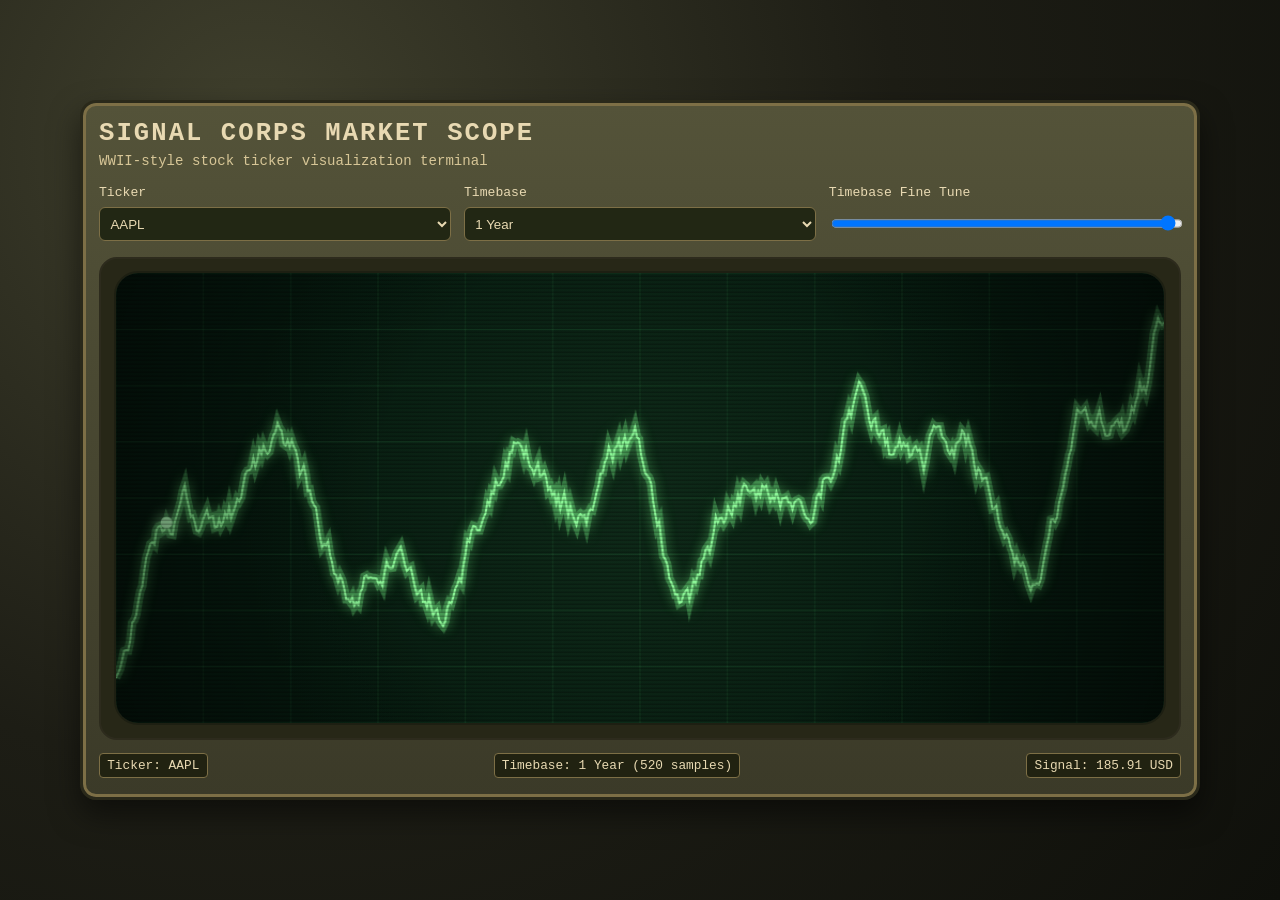
<file: PiKit/stock-oscilloscope-app/index.html>
<!doctype html>
<html lang="en">
  <head>
    <meta charset="UTF-8" />
    <meta name="viewport" content="width=device-width, initial-scale=1.0" />
    <title>WWII Oscilloscope Stock Ticker</title>
    <link rel="stylesheet" href="styles.css" />
  </head>
  <body>
    <main class="console">
      <header class="panel-header">
        <h1>Signal Corps Market Scope</h1>
        <p>WWII-style stock ticker visualization terminal</p>
      </header>

      <section class="controls" aria-label="Chart controls">
        <label>
          Ticker
          <select id="tickerSelect">
            <option>AAPL</option>
            <option>MSFT</option>
            <option>NVDA</option>
            <option>TSLA</option>
            <option>SPY</option>
          </select>
        </label>

        <label>
          Timebase
          <select id="timebaseSelect">
            <option value="24">1 Day</option>
            <option value="120">1 Week</option>
            <option value="260">1 Month</option>
            <option value="390">3 Months</option>
            <option value="520" selected>1 Year</option>
          </select>
        </label>

        <label>
          Timebase Fine Tune
          <input id="timebaseKnob" type="range" min="24" max="520" value="520" step="1" />
        </label>
      </section>

      <section class="crt-shell">
        <div class="crt-bezel">
          <canvas id="scope" width="980" height="420" aria-label="Stock chart oscilloscope display"></canvas>
          <div class="scanline-overlay" aria-hidden="true"></div>
          <div class="vignette-overlay" aria-hidden="true"></div>
        </div>
      </section>

      <footer class="status-strip">
        <span id="statusTicker">Ticker: AAPL</span>
        <span id="statusTimebase">Timebase: 1 Year</span>
        <span id="statusPrice">Signal: --</span>
      </footer>
    </main>

    <script src="app.js"></script>
  </body>
</html>
</file>
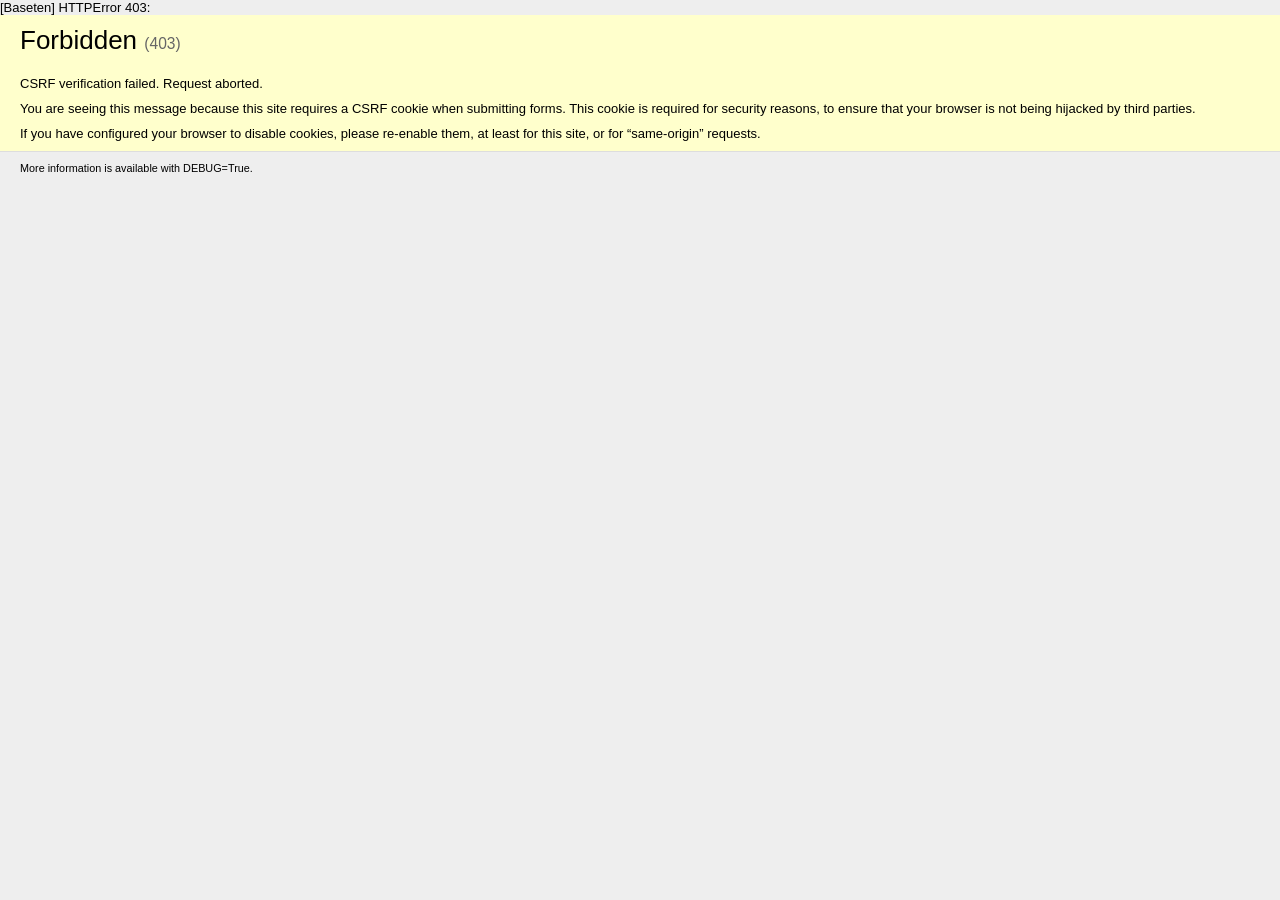
<file: FunKit/AI Response.html>
[Baseten] HTTPError 403: 
<!DOCTYPE html>
<html lang="en">
<head>
  <meta http-equiv="content-type" content="text/html; charset=utf-8">
  <meta name="robots" content="NONE,NOARCHIVE">
  <title>403 Forbidden</title>
  <style type="text/css">
    html * { padding:0; margin:0; }
    body * { padding:10px 20px; }
    body * * { padding:0; }
    body { font:small sans-serif; background:#eee; color:#000; }
    body>div { border-bottom:1px solid #ddd; }
    h1 { font-weight:normal; margin-bottom:.4em; }
    h1 span { font-size:60%; color:#666; font-weight:normal; }
    #info { background:#f6f6f6; }
    #info ul { margin: 0.5em 4em; }
    #info p, #summary p { padding-top:10px; }
    #summary { background: #ffc; }
    #explanation { background:#eee; border-bottom: 0px none; }
  </style>
</head>
<body>
<div id="summary">
  <h1>Forbidden <span>(403)</span></h1>
  <p>CSRF verification failed. Request aborted.</p>


  <p>You are seeing this message because this site requires a CSRF cookie when submitting forms. This cookie is required for security reasons, to ensure that your browser is not being hijacked by third parties.</p>
  <p>If you have configured your browser to disable cookies, please re-enable them, at least for this site, or for “same-origin” requests.</p>

</div>

<div id="explanation">
  <p><small>More information is available with DEBUG=True.
</file>
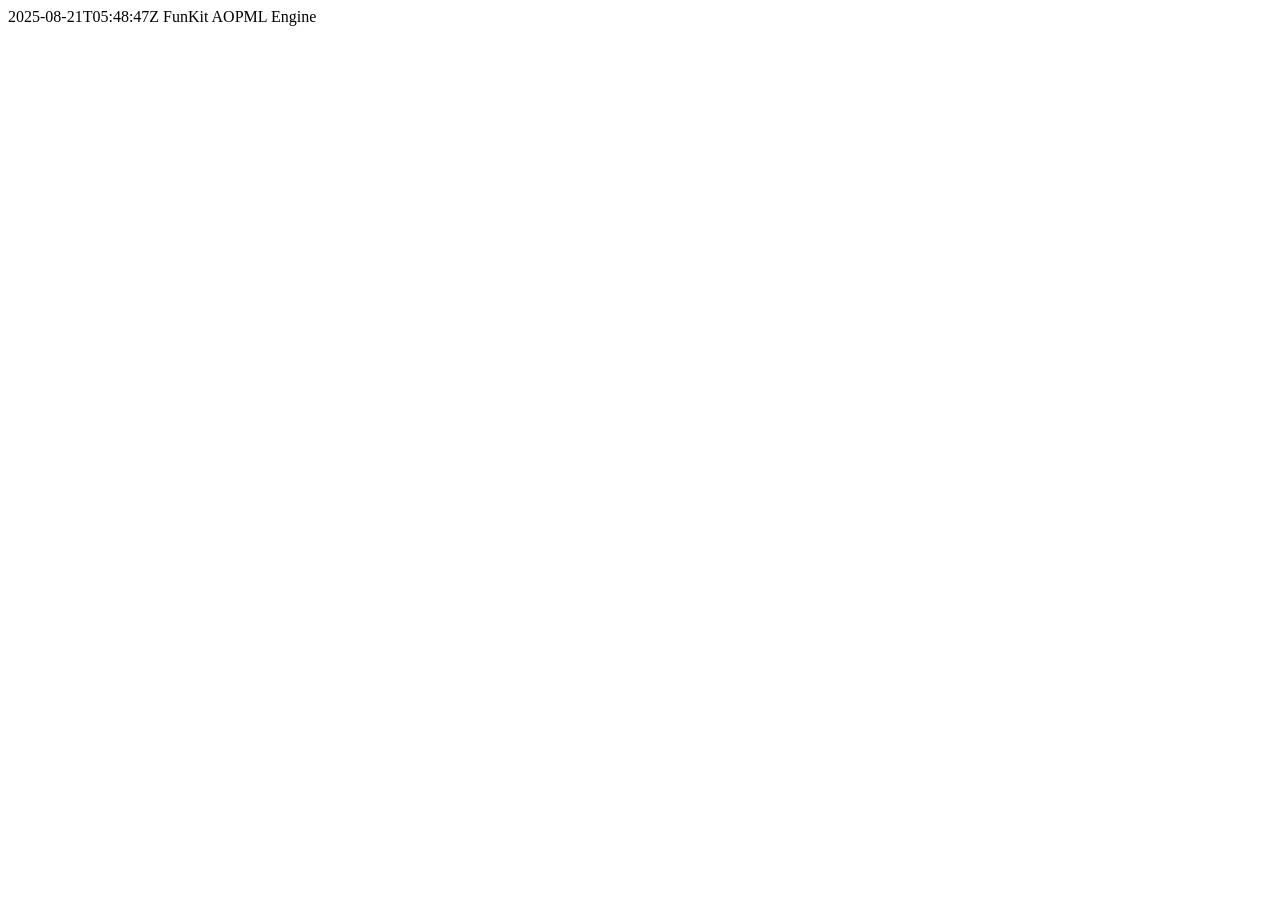
<file: FunKit/MSN _OPML_.html>
<?xml version="1.0" encoding="UTF-8"?>
<opml version="2.0">
  <head>
    <title>MSN (OPML)</title>
    <dateCreated>2025-08-21T05:48:47Z</dateCreated>
    <generator>FunKit AOPML Engine</generator>
  </head>
  <body>
  <outline text="Document"/>
  </body>
</opml>
</file>
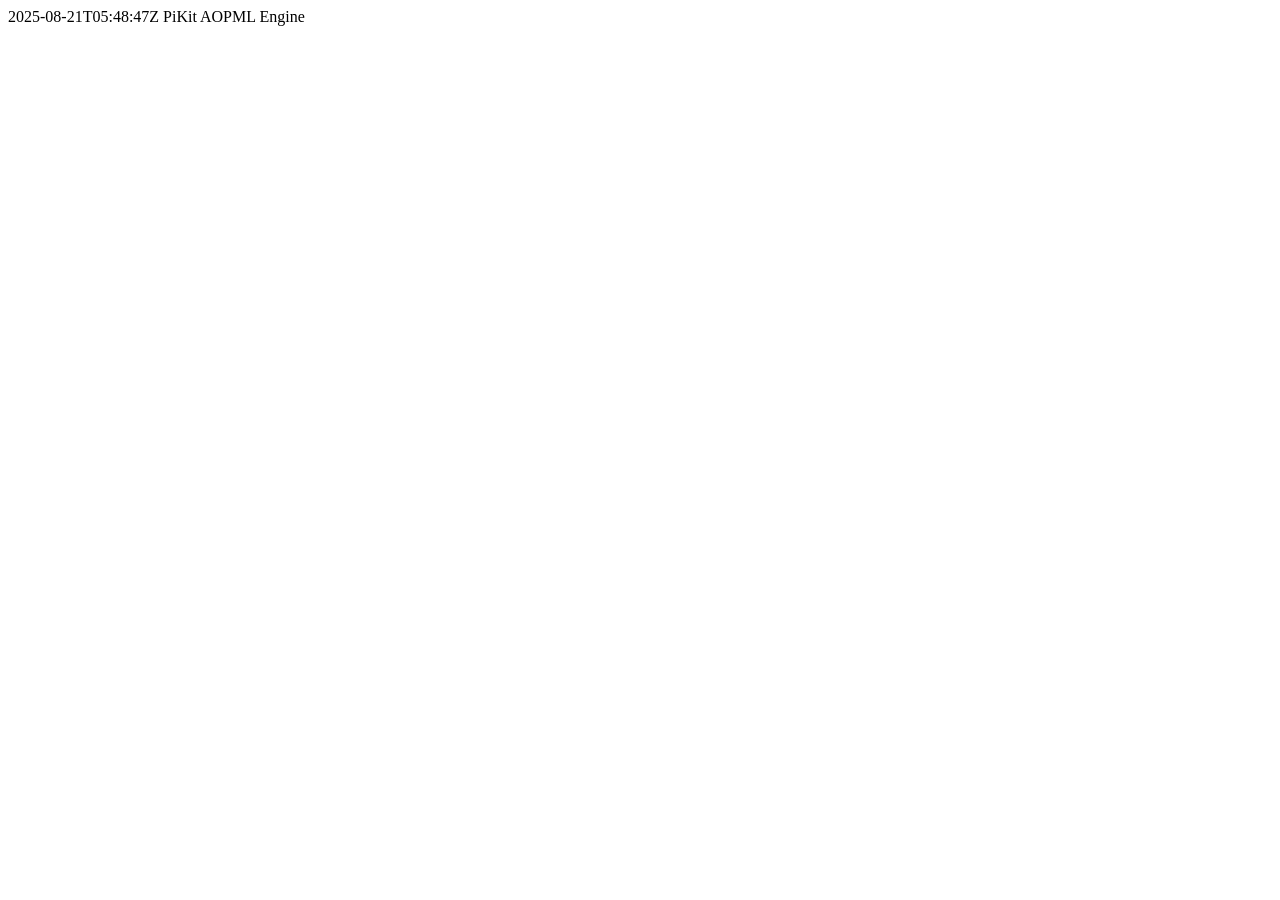
<file: PiKit/MSN _OPML_.html>
<?xml version="1.0" encoding="UTF-8"?>
<opml version="2.0">
  <head>
    <title>MSN (OPML)</title>
    <dateCreated>2025-08-21T05:48:47Z</dateCreated>
    <generator>PiKit AOPML Engine</generator>
  </head>
  <body>
  <outline text="Document"/>
  </body>
</opml>
</file>
<file: PiKit/stock-oscilloscope-app/styles.css>
:root {
  --panel: #545339;
  --panel-dark: #3b3a28;
  --brass: #ad8f57;
  --crt-bg: #061a0f;
  --trace: #7dff8c;
  --trace-soft: rgba(125, 255, 140, 0.34);
  --text: #e8d9b2;
}

* {
  box-sizing: border-box;
}

body {
  margin: 0;
  font-family: "Courier New", Courier, monospace;
  background: radial-gradient(circle at 20% 15%, #40402d 0%, #1d1d15 50%, #0f100b 100%);
  color: var(--text);
  min-height: 100vh;
  display: grid;
  place-items: center;
  padding: 1.5rem;
}

.console {
  width: min(1120px, 100%);
  background: linear-gradient(var(--panel), var(--panel-dark));
  border: 3px solid #2a291a;
  border-radius: 16px;
  padding: 1rem 1rem 1.2rem;
  box-shadow: 0 0 0 3px #7d6f46 inset, 0 14px 30px rgba(0, 0, 0, 0.5);
}

.panel-header h1 {
  margin: 0;
  font-size: clamp(1.2rem, 2vw, 1.75rem);
  letter-spacing: 0.08em;
  text-transform: uppercase;
}

.panel-header p {
  margin: 0.35rem 0 1rem;
  color: #d7c697;
  font-size: 0.88rem;
}

.controls {
  display: grid;
  grid-template-columns: repeat(auto-fit, minmax(180px, 1fr));
  gap: 0.8rem;
  margin-bottom: 1rem;
}

label {
  display: grid;
  gap: 0.35rem;
  font-size: 0.82rem;
}

select,
input[type="range"] {
  width: 100%;
  background: #222714;
  color: var(--text);
  border: 1px solid #7d6f46;
  border-radius: 6px;
  padding: 0.4rem;
}

.crt-shell {
  padding: 0.8rem;
  border: 2px solid #2d2b1d;
  background: #272717;
  border-radius: 18px;
}

.crt-bezel {
  position: relative;
  border-radius: 24px;
  overflow: hidden;
  border: 2px solid #1d1f12;
  box-shadow: 0 0 0 2px #4e5235 inset;
}

canvas {
  width: 100%;
  height: auto;
  display: block;
  background: radial-gradient(circle at center, #0f2a19 0%, var(--crt-bg) 70%);
}

.scanline-overlay,
.vignette-overlay {
  position: absolute;
  inset: 0;
  pointer-events: none;
}

.scanline-overlay {
  background: repeating-linear-gradient(
    to bottom,
    rgba(5, 45, 24, 0.04) 0,
    rgba(5, 45, 24, 0.04) 2px,
    rgba(0, 0, 0, 0.24) 3px,
    rgba(0, 0, 0, 0.24) 4px
  );
}

.vignette-overlay {
  background: radial-gradient(circle at center, transparent 45%, rgba(0, 0, 0, 0.54) 100%);
}

.status-strip {
  margin-top: 0.85rem;
  display: flex;
  justify-content: space-between;
  gap: 0.5rem;
  font-size: 0.8rem;
  flex-wrap: wrap;
}

.status-strip span {
  border: 1px solid #7d6f46;
  background: #212211;
  padding: 0.25rem 0.45rem;
  border-radius: 4px;
}
</file>
